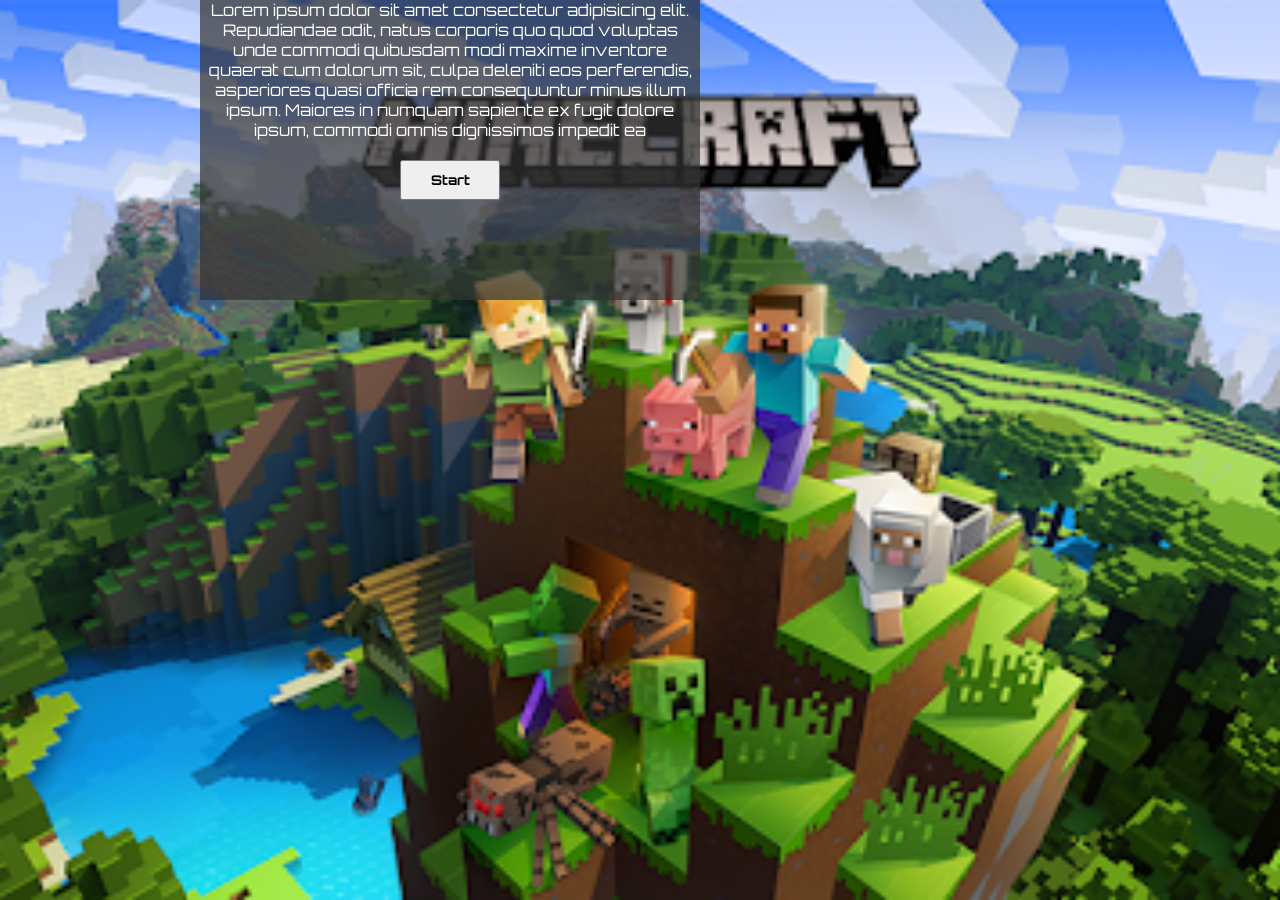
<file: index.html>
<!DOCTYPE html>
<html lang="en">
<head>
    <meta charset="UTF-8">
    <meta name="viewport" content="width=device-width, initial-scale=1.0">
    <link rel="stylesheet" href="./welcome.css">
    <link href="https://fonts.googleapis.com/css2?family=Orbitron:wght@400;500;600;669;700;800;900&display=swap" rel="stylesheet">
    <title>Welcome</title>
</head>
<body>
    <div class="container">
 <div class="instructions">
     <p>Lorem ipsum dolor sit amet consectetur adipisicing elit. Repudiandae odit, natus corporis quo quod voluptas unde commodi quibusdam modi maxime inventore quaerat cum dolorum sit, culpa deleniti eos perferendis, asperiores quasi officia rem consequuntur minus illum ipsum. Maiores in numquam sapiente ex fugit dolore ipsum, commodi omnis dignissimos impedit ea</p>
     <button class="btn">Start</button>
 </div>
</div>
<script>
    let button = document.querySelector('.btn');
    button.addEventListener('click', function(){
    location.href= 'game.html';
});
</script>
</body>
</html>
</file>
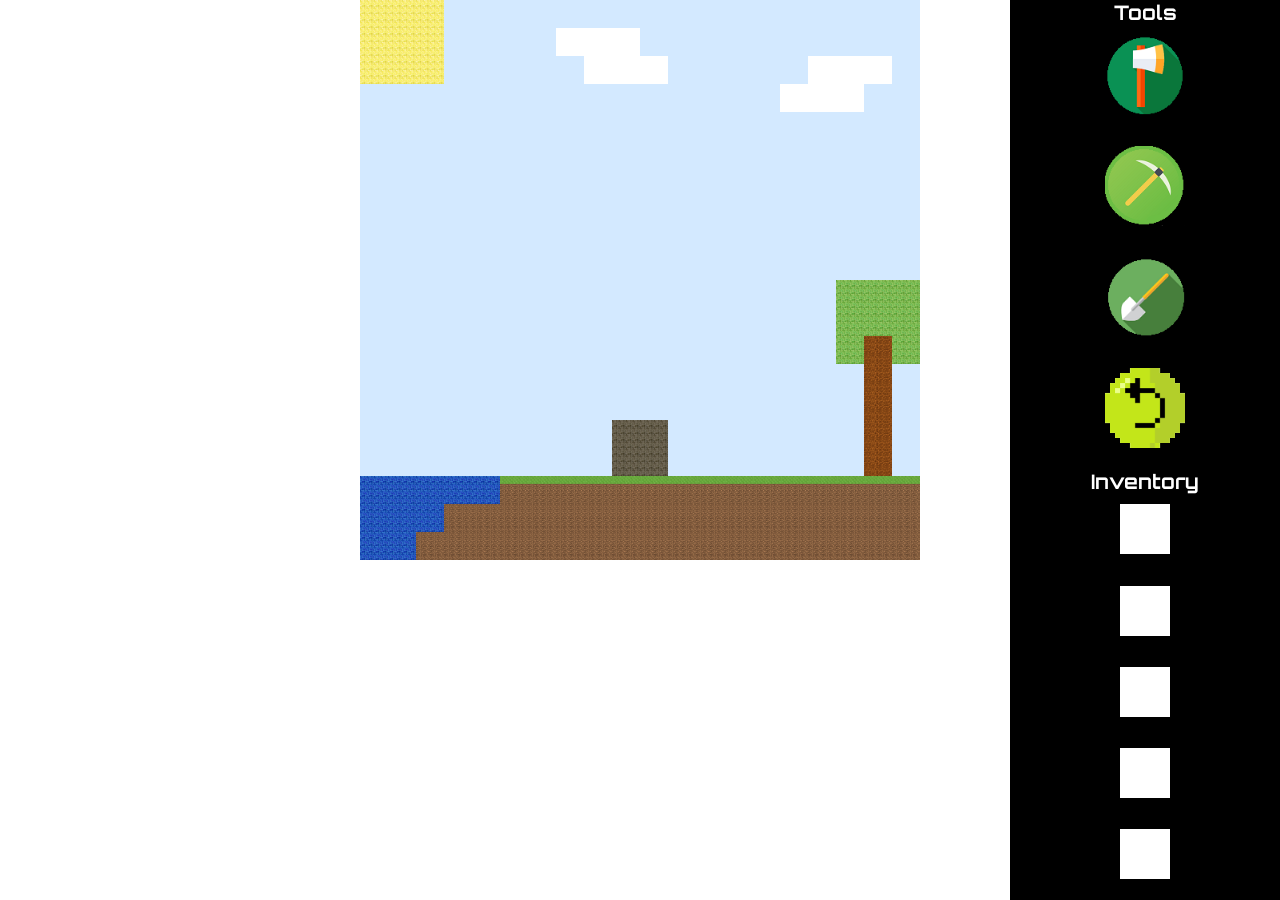
<file: game.html>
<!DOCTYPE html>
<html lang="en">
<head>
    <meta charset="UTF-8">
    <meta name="viewport" content="width=device-width, initial-scale=1.0">
    <link rel="stylesheet" href="./style.css">
    <link href="https://fonts.googleapis.com/css2?family=Orbitron:wght@400;500;600;669;700;800;900&display=swap" rel="stylesheet">
    <title>Minecraft</title>
</head>
<body>
   <div class="container"></div>
    <div class="toolbar"></div>
    <script src="./script.js"></script>
</body>
</html>
</file>
<file: welcome.css>
* {
        margin: 0;
        padding: 0;
        box-sizing: border-box;
        font-family: 'Orbitron', sans-serif;
        font-weight: 400;
        }

    body {
        background: url(./img/Background.png)no-repeat center center/cover;
        width: 100vh;
        height: 100vh;
    
    }
 
    .container {
        display: flex;
        align-items: center;
        justify-content: center;
        text-align: center;
      }
      
      .instructions  {
        width: 500px;
        height: 300px;
        background: rgba(51, 51, 51, 0.7);
        
      }
      p {
        margin-bottom: 20px;
        color: white;
      
      }
      .btn {
         
          font-weight:bold ;
          color: black;
          width: 100px;
          height:  40px;
      }
</file>
<file: style.css>
*{
    margin: 0;
    padding: 0;
    box-sizing: border-box;
    font-family: 'Orbitron', sans-serif;
}
.container {
    width: 100%;
    height: 100vh;
    justify-content: center;
    display: grid;
    grid-template-columns: repeat(20, 28px);
    grid-template-rows: repeat(20, 28px);
    margin:auto;
}
.toolbar {
    background: black;
    width: 30vh;
    height: 100vh;
    display: flex;
    flex-direction: column;
    justify-content: space-around;
    position: fixed;
    top: 0;
    right: 0;
}

/* ----------------------TILES--------------------------------- */
.tile{
    width: 28px;
    height: 28px;
    /* border: .5px black solid; */
}
.tile:hover{
    width: 28px;
    height: 28px;
    border: .5px white double;
}


#sky{
    background: url(./img/sky.png)no-repeat center 
    center/cover; 
}
#grass {
    background:url(./img/grass.jpg)no-repeat center 
    center/cover;
}
#soil {
    background: url(./img/soil.png)no-repeat center 
    center/cover;
}
#water {
    background: url(./img/water.png) center 
    center/cover;
}
#stone {
    background: url(./img/stone.png)no-repeat center 
    center/cover;
}
#treetrunk {
    background: url(./img/treeTrunck.png)no-repeat center 
    center/cover;
}
#treebranch {
    background: url(./img/treeBranch.png)no-repeat center 
    center/cover;
}
#sun {
    background: url(./img/gold.png)no-repeat center 
    center/cover;
}
#cloud {
    background: url(./img/cloud.png)no-repeat center 
    center/cover;
}
#cloud:hover {
    border: .5px black dotted;
}
#sun:hover {
    border: .5px black dotted;
}
/* -------------------TOOLS----------------------- */
.tool {
    width: 80px;
    height: 80px;
    margin: auto;
   cursor: pointer;
   margin-top: 10px;
}
.tool:hover{
    border: 5px solid blue;
    border-radius: 50px;
}

#axe {
    background: url(./img/axe.png)no-repeat center 
    center/cover;
}

#pickaxe {
    background: url(./img/Pickaxe.png)no-repeat center 
    center/cover;
}
#shovel {
    background: url(./img/shovel.png)no-repeat center 
    center/cover;
}
#reset {
    background: url(./img/reset.png)no-repeat center 
    center/cover;
}

.inventory-title {
    color: white;
    text-align: center;
    font-weight: bold;
    font-size: 20px;
}
.inventory {
    width: 50px;
    height: 50px;
    background: white;
    display: flex;
    flex-direction: column;
    margin:auto;
    margin-top: 10px;
}
.tool-title{
    color: white;
    text-align: center;
    font-weight: bold;
    font-size: 20px;
}
</file>
